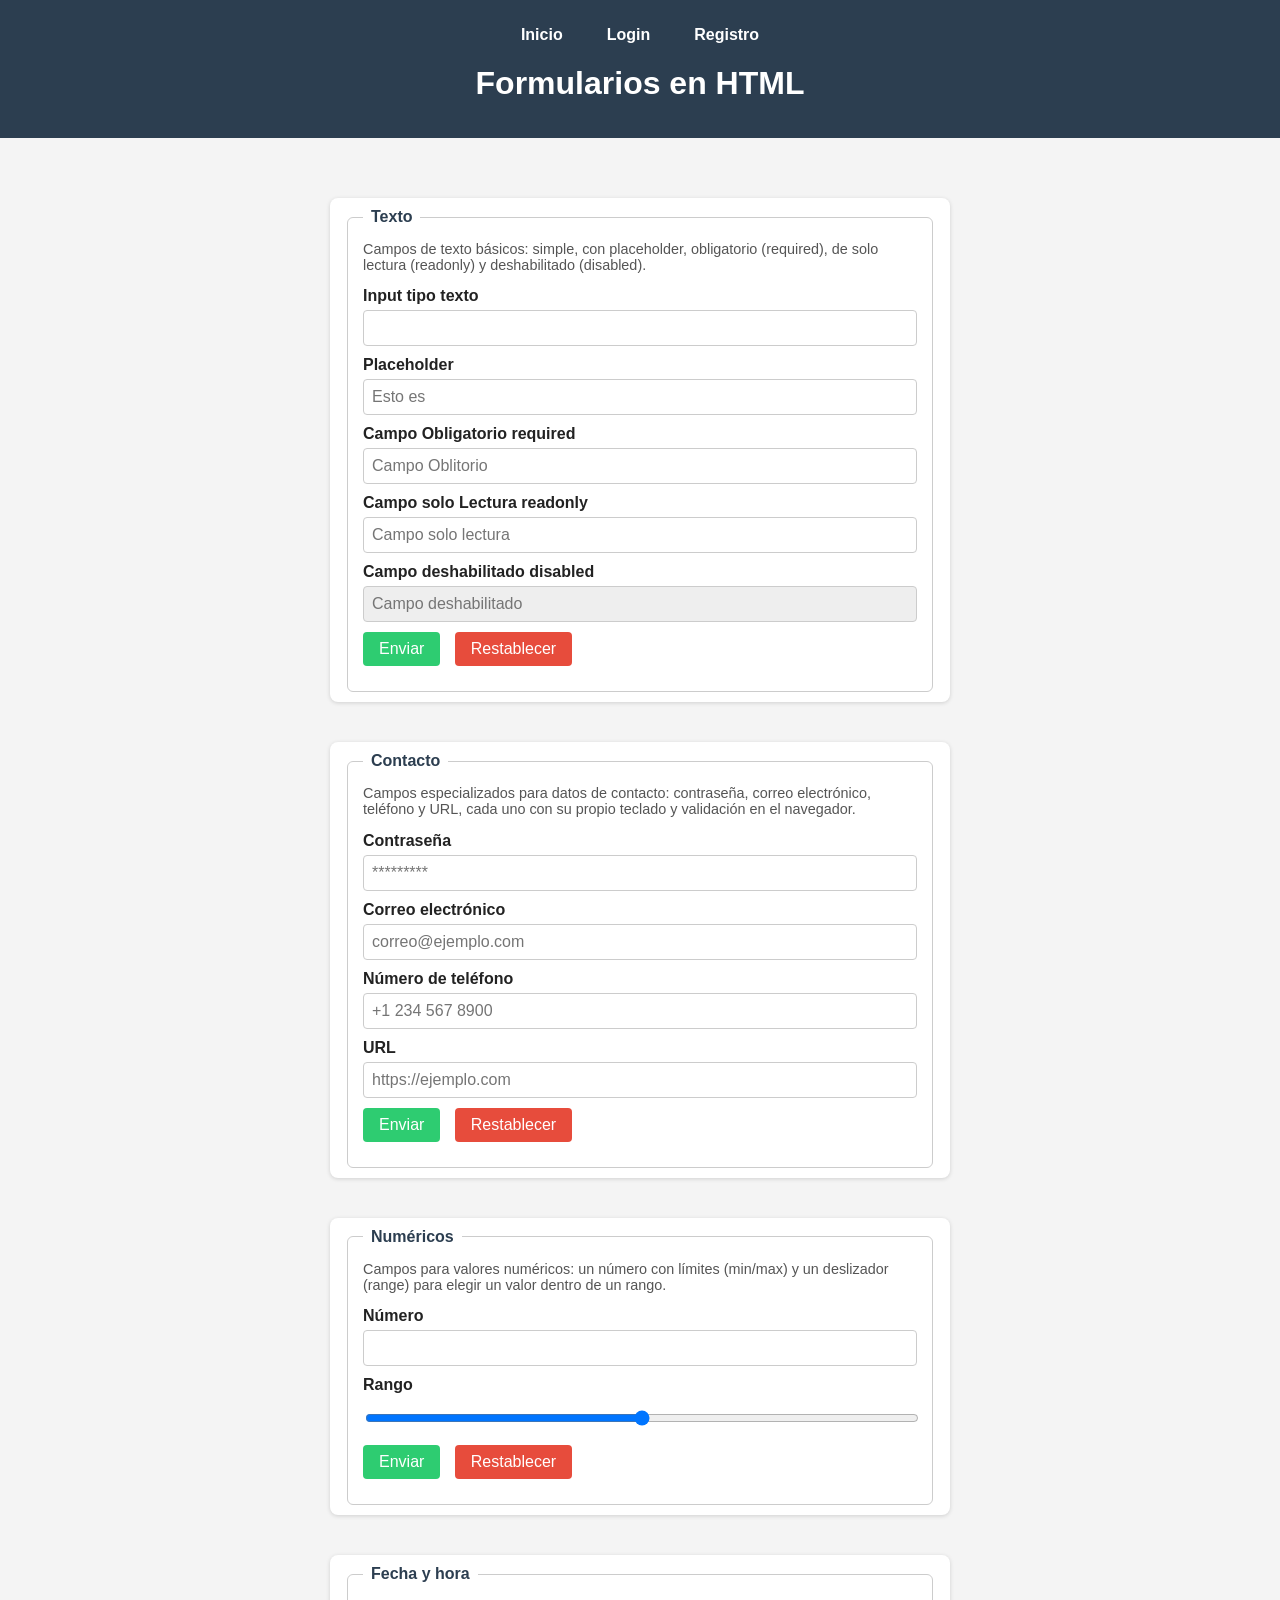
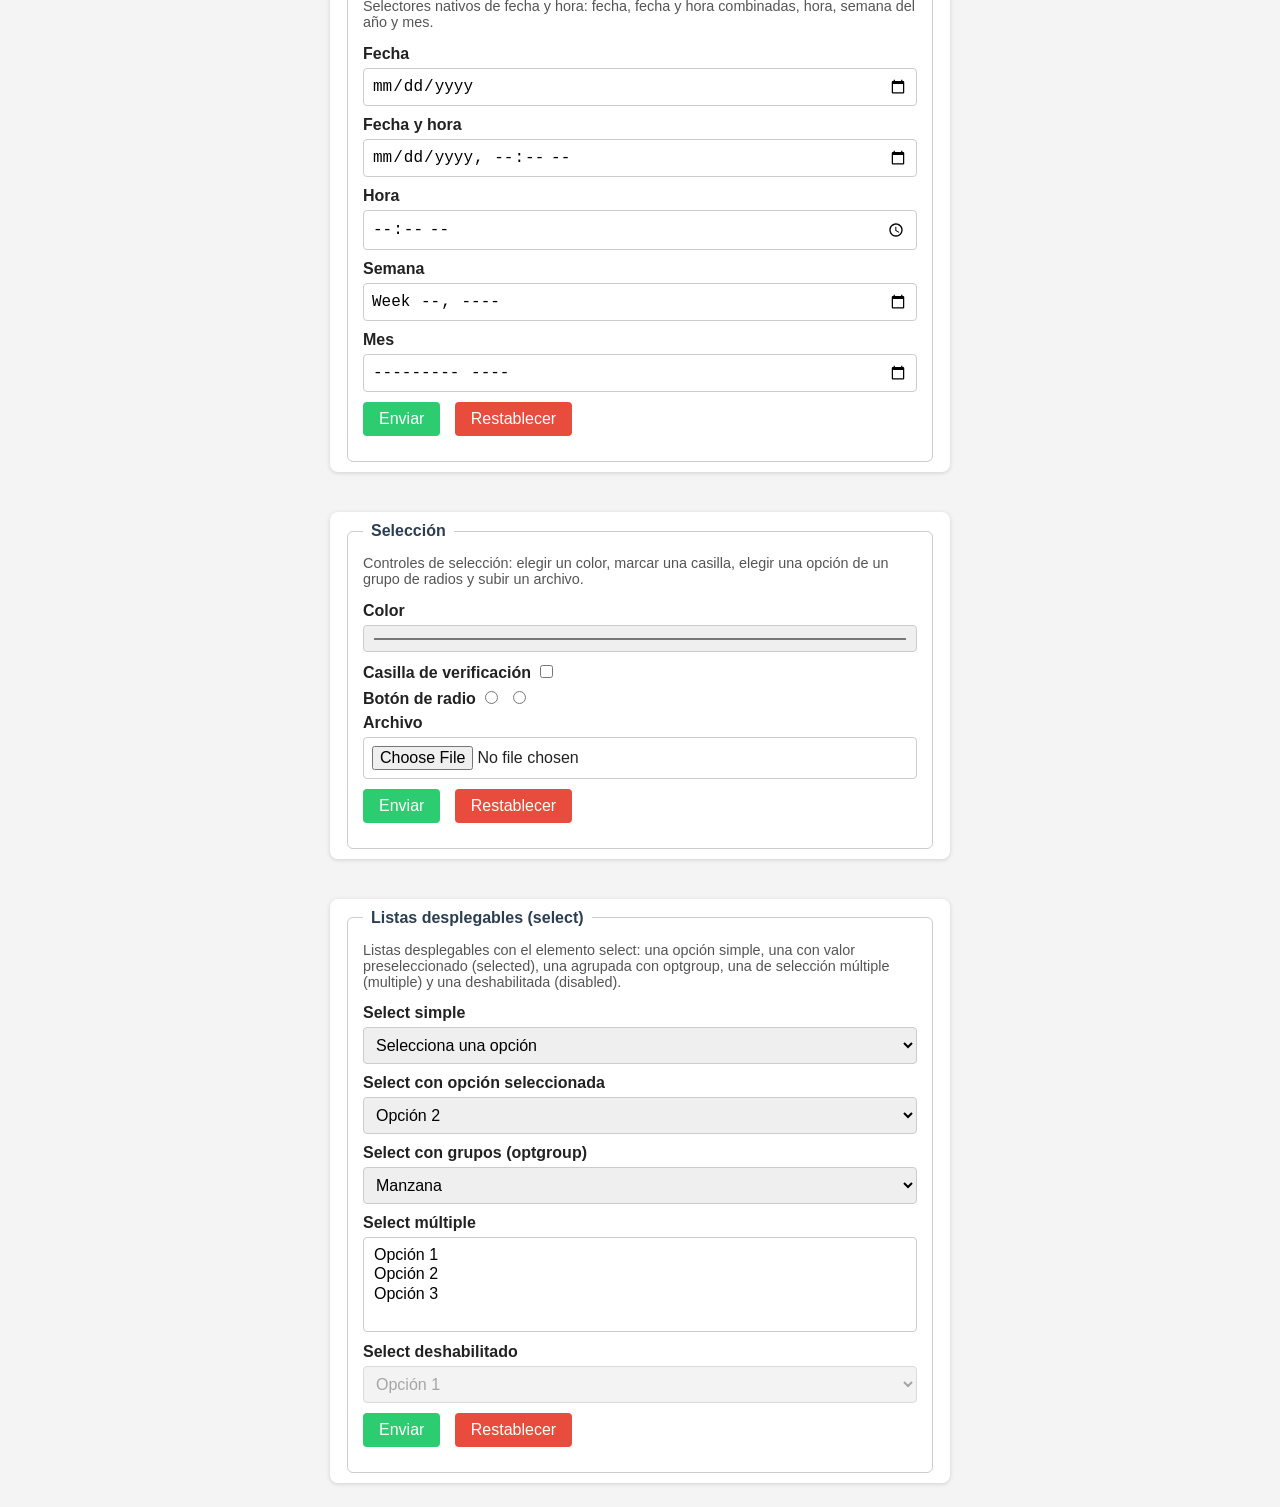
<file: index.html>
<!DOCTYPE html>
<html lang="en">
<head>
    <meta charset="UTF-8">
    <meta name="viewport" content="width=device-width, initial-scale=1.0">
    <title>Formularios</title>
    <link rel="shortcut icon" href="img/images.jpg"image/x-icon">

    <link rel="stylesheet" href="css/formulario.css">
</head>
<body>
    
    <header>
        <nav>
            <a href="index.html">Inicio</a>
            <a href="login.html" target="_blank">Login</a>
            <a href="registro.html" target="_blank">Registro</a>
        </nav>
        <h1>Formularios en HTML</h1>
        <p></p>
    </header>

    <main>
        <section>
            <form action="">
<fieldset>
<legend>Texto</legend>
<p>Campos de texto básicos: simple, con placeholder, obligatorio (required), de solo
lectura (readonly) y deshabilitado (disabled).</p>
<label for="">Input tipo texto</label>
<input type="text">
<br>
<label for="">Placeholder</label>
<input type="text" placeholder="Esto es ">
<br>
<label for="">Campo Obligatorio required</label>
<input type="text" placeholder="Campo Oblitorio" required>
<br>
<label for="">Campo solo Lectura readonly</label>
<input type="text" readonly placeholder="Campo solo lectura">
<br>
<label for="">Campo deshabilitado disabled</label>
<input type="text" disabled placeholder="Campo deshabilitado">
<br>
<input type="submit" value="Enviar">
<input type="reset" value="Restablecer">
</fieldset>
</form>
<form action="">
<fieldset>
<legend>Contacto</legend>
<p>Campos especializados para datos de contacto: contraseña, correo electrónico, teléfono
y URL, cada uno con su propio teclado y validación en el navegador.</p>
<label for="">Contraseña</label>
<input type="password" placeholder="*********">
<br>
<label for="">Correo electrónico</label>
<input type="email" placeholder="correo@ejemplo.com">
<br>
<label for="">Número de teléfono</label>
<input type="tel" placeholder="+1 234 567 8900">
<br>
<label for="">URL</label>
<input type="url" placeholder="https://ejemplo.com">
<br>
<input type="submit" value="Enviar">
<input type="reset" value="Restablecer">
</fieldset>
</form>
<form action="">
<fieldset>
<legend>Numéricos</legend>
<p>Campos para valores numéricos: un número con límites (min/max) y un deslizador (range)
para elegir un valor dentro de un rango.</p>
<label for="">Número</label>
<input type="number" min="0" max="100" step="1">
<br>
<label for="">Rango</label>
<input type="range" min="0" max="100" step="1">
<br>
<input type="submit" value="Enviar">
<input type="reset" value="Restablecer">
</fieldset>
</form>
<form action="">
<fieldset>
<legend>Fecha y hora</legend>
<p>Selectores nativos de fecha y hora: fecha, fecha y hora combinadas, hora, semana del
año y mes.</p>
<label for="">Fecha</label>
<input type="date">
<br>
<label for="">Fecha y hora</label>
<input type="datetime-local">
<br>
<label for="">Hora</label>
<input type="time">
<br>
<label for="">Semana</label>
<input type="week">
<br>
<label for="">Mes</label>
<input type="month">
<br>
<input type="submit" value="Enviar">
<input type="reset" value="Restablecer">
</fieldset>
</form><form action="">
<fieldset>
<legend>Selección</legend>
<p>Controles de selección: elegir un color, marcar una casilla, elegir una opción de un
grupo de radios y subir un archivo.</p>
<label for="">Color</label>
<input type="color">
<br>
<label for="">Casilla de verificación</label>
<input type="checkbox">
<br>
<label for="">Botón de radio</label>
<input type="radio" name="radioGroup">
<input type="radio" name="radioGroup">
<br>
<label for="">Archivo</label>
<input type="file">
<br>
<input type="submit" value="Enviar">
<input type="reset" value="Restablecer">
</fieldset>
</form><form action="">
<fieldset>
<legend>Listas desplegables (select)</legend>
<p>Listas desplegables con el elemento select: una opción simple, una con valor
preseleccionado (selected), una agrupada con optgroup, una de selección múltiple (multiple) y una
deshabilitada (disabled).</p>
<label for="">Select simple</label>
<select name="">
    <option value="">Selecciona una opción</option>
    <option value="opcion1">Opción 1</option>
    <option value="opcion2">Opción 2</option>
    <option value="opcion3">Opción 3</option>
</select>
<br>
<label for="">Select con opción seleccionada</label>
<select name="">
    <option value="opcion1">Opción 1</option>
    <option value="opcion2" selected>Opción 2</option>
    <option value="opcion3">Opción 3</option>
</select>
<br>
<label for="">Select con grupos (optgroup)</label>
<select name="">
<optgroup label="Frutas">
    <option value="manzana">Manzana</option>
    <option value="pera">Pera</option>
</optgroup>
    <optgroup label="Verduras">
    <option value="zanahoria">Zanahoria</option>
    <option value="lechuga">Lechuga</option>
    </optgroup>
</select>
<br>
<label for="">Select múltiple</label>
<select name="" multiple>
    <option value="opcion1">Opción 1</option>
    <option value="opcion2">Opción 2</option>
    <option value="opcion3">Opción 3</option>
</select>
<br>
<label for="">Select deshabilitado</label>
<select name="" disabled>
<option value="opcion1">Opción 1</option>
        </section>
        <br>
<input type="submit" value="Enviar">
<input type="reset" value="Restablecer">
</fieldset>
</form>
    </main>

</body>
</html>
</file>
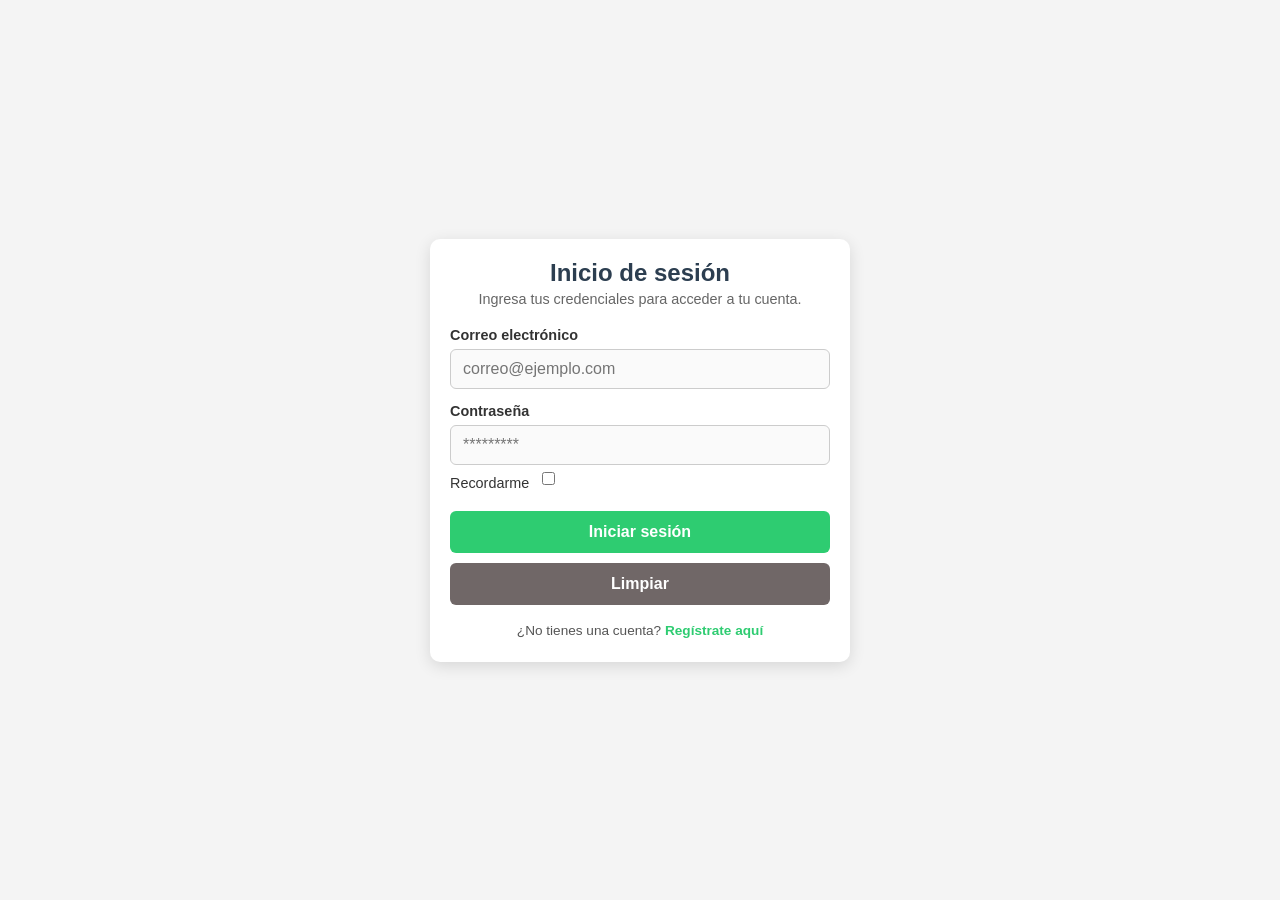
<file: login.html>
<!doctype html>
<html lang="en">
  <header>
    <meta charset="UTF-8" />
    <meta name="viewport" content="width=device-width, initial-scale=1.0" />
    <title>Login</title>
    <link rel="stylesheet" href="css/login.css" />
    <link rel="shortcut icon" href="img/images.jpg" type="image/x-icon" />
  </header>
  <body>
    <main>
      <section>
        <form action="">
          <fieldset>
            <legend>Inicio de sesión</legend>
            <p>Ingresa tus credenciales para acceder a tu cuenta.</p>
            <label>Correo electrónico</label>
            <input type="email" placeholder="correo@ejemplo.com" required />
            <label>Contraseña</label>
            <input type="password" placeholder="*********" required />
            <label>Recordarme</label>
            <input type="checkbox" />
            <input type="submit" value="Iniciar sesión" />
            <input type="reset" value="Limpiar" />
            <p class="enlace">
              ¿No tienes una cuenta? <a href="registro.html">Regístrate aquí</a>
            </p>
          </fieldset>
        </form>
      </section>
    </main>
  </body>
</html>
</file>
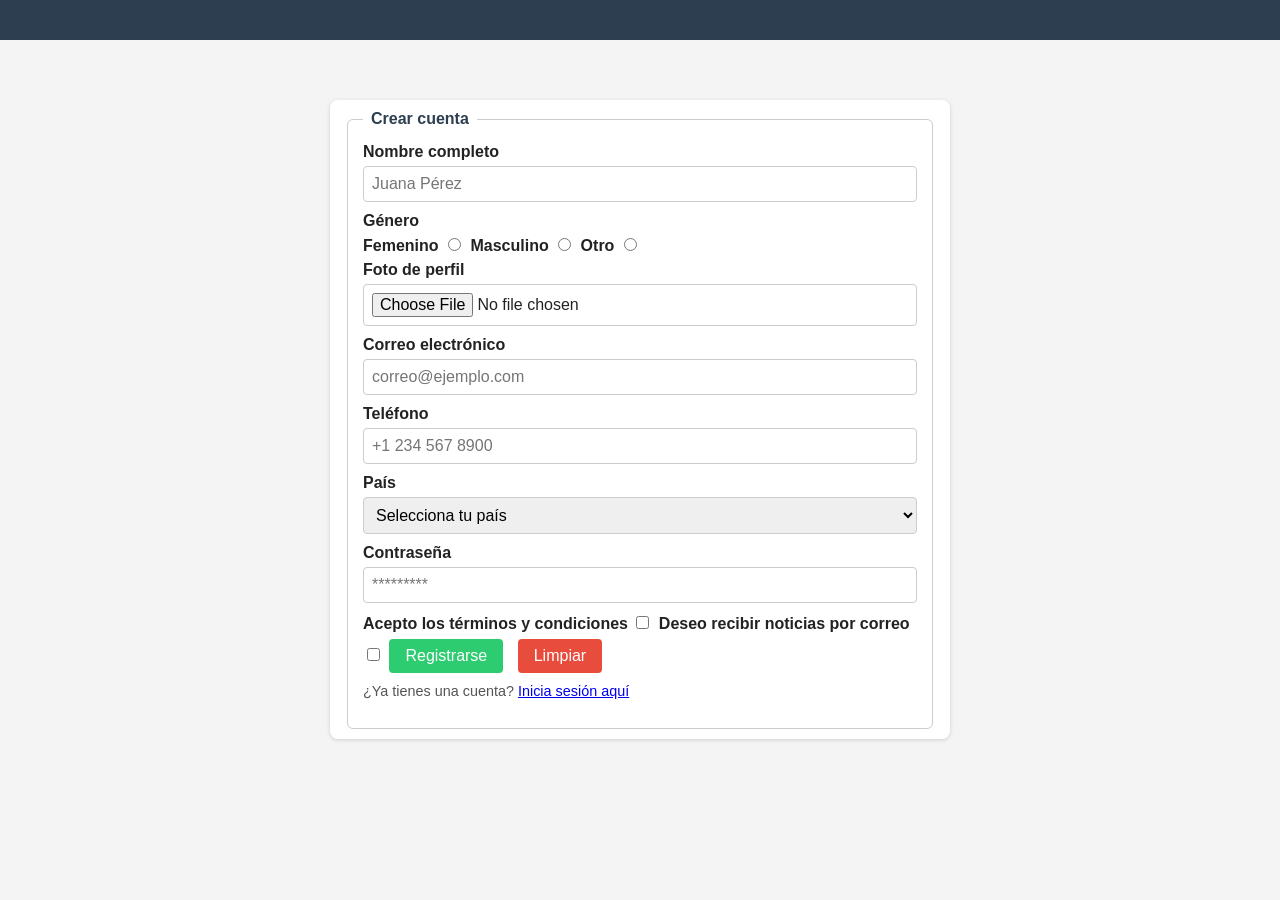
<file: registro.html>
<!doctype html>
<html lang="en">
  <header>
    <meta charset="UTF-8" />
    <meta name="viewport" content="width=device-width, initial-scale=1.0" />
    <title>Registro</title>
    <link rel="stylesheet" href="css/formulario.css" />
    <link rel="shortcut icon" href="img/images.jpg" type="image/x-icon" />
  </header>
  <body>
    <main>
      <section>
        <form action="">
          <fieldset>
            <legend>Crear cuenta</legend>

            <label>Nombre completo</label>
            <input type="text" placeholder="Juana Pérez" required />

            <label>Género</label>
            <div class="grupo-radiox">
              <label>Femenino</label>
              <input type="radio" value="femenino" />

              <label>Masculino</label>
              <input type="radio" value="masculino" />
              <label>Otro</label>
              <input type="radio" value="otro" />
            </div>

            <label>Foto de perfil</label>
            <input type="file" accept="image/*" />

            <label>Correo electrónico</label>
            <input type="email" placeholder="correo@ejemplo.com" required />

            <label>Teléfono</label>
            <input type="tel" placeholder="+1 234 567 8900" />

            <label>País</label>
            <select>
              <option value="">Selecciona tu país</option>
              <option value="ar">Argentina</option>
              <option value="co">Colombia</option>
              <option value="mx">México</option>
              <option value="es">España</option>
              <option value="otro">Otro</option>
            </select>

            <label>Contraseña</label>
            <input type="password" placeholder="*********" required />

            <label>Acepto los términos y condiciones</label>
            <input type="checkbox" required />

            <label>Deseo recibir noticias por correo</label>
            <input type="checkbox" />

            <input type="submit" value="Registrarse" />
            <input type="reset" value="Limpiar" />

            <p class="enlace">
              ¿Ya tienes una cuenta? <a href="login.html">Inicia sesión aquí</a>
            </p>
          </fieldset>
        </form>
      </section>
    </main>
  </body>
</html>
</file>
<file: css/formulario.css>
* {
box-sizing: border-box;
}
body {
margin: 0;
font-family: Arial, Helvetica, sans-serif;
background-color: #f4f4f4;
color: #222;
}
header {
background-color: #2c3e50;
color: #fff;
padding: 20px;
text-align: center;
}
header h1 {
margin: 0;
}
nav {
display: flex;
justify-content: center;
gap: 20px;
margin-bottom: 15px;
}
nav a {
color: #fff;
text-decoration: none;
font-weight: 600;
padding: 6px 12px;
border-radius: 4px;
transition: background-color 0.2s;
}
nav a:hover {
background-color: rgba(255, 255, 255, 0.15);
}
main {
display: flex;
flex-wrap: wrap;
gap: 20px;
padding: 20px;
justify-content: center;
}
section {
flex-wrap: wrap;
gap: 20px;
width: 50%;
}
form {
background-color: #fff;
border-radius: 8px;
box-shadow: 0 1px 4px rgba(0, 0, 0, 0.15);
padding: 10px 15px;
flex: 1 1 300px;
margin-top: 40px;
}
fieldset {
border: 1px solid #ccc;
border-radius: 6px;
padding: 15px;
}
legend {
font-weight: bold;
color: #2c3e50;
padding: 0 8px;
}
fieldset p {
font-size: 0.9rem;
color: #555;
margin-top: 0;
}
label {
display: inline-block;
margin-bottom: 5px;
font-weight: 600;
}
input,
select {
width: 100%;
padding: 8px;
margin-bottom: 10px;
border: 1px solid #ccc;
border-radius: 4px;
font-size: 1rem;
}
input[type="checkbox"],
input[type="radio"] {
width: auto;
margin-right: 5px;
}
input[type="submit"],
input[type="reset"],
input[type="button"] {
width: auto;
cursor: pointer;
border: none;
color: #fff;
padding: 8px 16px;
margin-right: 10px;
}
input[type="submit"] {
background-color: #2ecc71;
}
input[type="submit"]:hover {
background-color: #27ae60;
}
input[type="reset"] {
background-color: #e74c3c;
}
input[type="reset"]:hover {
background-color: #c0392b;
}
input[type="button"] {
background-color: #3498db;
}
input[type="button"]:hover {
background-color: #2980b9;
}
input:disabled,
select:disabled {
background-color: #eee;
cursor: not-allowed;
}
</file>
<file: css/login.css>
* {
box-sizing: border-box;
}
body {
margin: 0;
min-height: 100vh;
display: flex;
align-items: center;
justify-content: center;
font-family: Arial, Helvetica, sans-serif;
background-color: #f4f4f4;
color: #222;
padding: 20px;
}
main {
display: flex;
justify-content: center;
width: 100%;
}
section {
width: 100%;
max-width: 420px;
}
form {
background-color: #fff;
border-radius: 10px;
box-shadow: 0 4px 16px rgba(0, 0, 0, 0.12);
padding: 10px 20px 20px;
}
fieldset {
border: none;
padding: 0;
margin: 0;
}
legend {
width: 100%;
text-align: center;
font-size: 1.5rem;
font-weight: bold;
color: #2c3e50;
padding: 10px 0 4px;
}
fieldset > p {
text-align: center;
font-size: 0.9rem;
color: #666;
margin-top: 0;
margin-bottom: 20px;
}
label {
display: block;
margin: 14px 0 6px;
font-weight: 600;
font-size: 0.9rem;
color: #333;
}
input,
select {
width: 100%;
padding: 10px 12px;
border: 1px solid #ccc;
border-radius: 6px;
font-size: 1rem;
font-family: inherit;
background-color: #fafafa;
transition: border-color 0.2s, box-shadow 0.2s;
}
input:focus,
select:focus {
outline: none;
border-color: #2ecc71;
box-shadow: 0 0 0 3px rgba(46, 204, 113, 0.2);
background-color: #fff;
}
label:has(+ input[type="checkbox"]),
label:has(+ input[type="radio"]) {
display: inline-block;
margin: 10px 8px 10px 0;
font-weight: 500;
}
input[type="checkbox"],
input[type="radio"] {
width: auto;
accent-color: #2ecc71;
margin: 0 0 10px;
vertical-align: middle;
cursor: pointer;
}
input[type="submit"],
input[type="reset"] {
width: 100%;
margin-top: 10px;
padding: 12px;
border: none;
border-radius: 6px;
font-size: 1rem;
font-weight: 600;
cursor: pointer;
color: #fff;
transition: background-color 0.2s;
}
input[type="submit"] {
background-color: #2ecc71;
}
input[type="submit"]:hover {
background-color: #27ae60;
}
input[type="reset"] {
background-color: #706767;
}
input[type="reset"]:hover {
background-color: #c0392b;
}
.enlace {
text-align: center;
font-size: 0.85rem;
color: #555;
margin-top: 18px;
margin-bottom: 4px;
}
.enlace a {
color: #2ecc71;
font-weight: 600;
text-decoration: none;
}
.enlace a:hover {
  text-decoration: underline;
}
</file>
